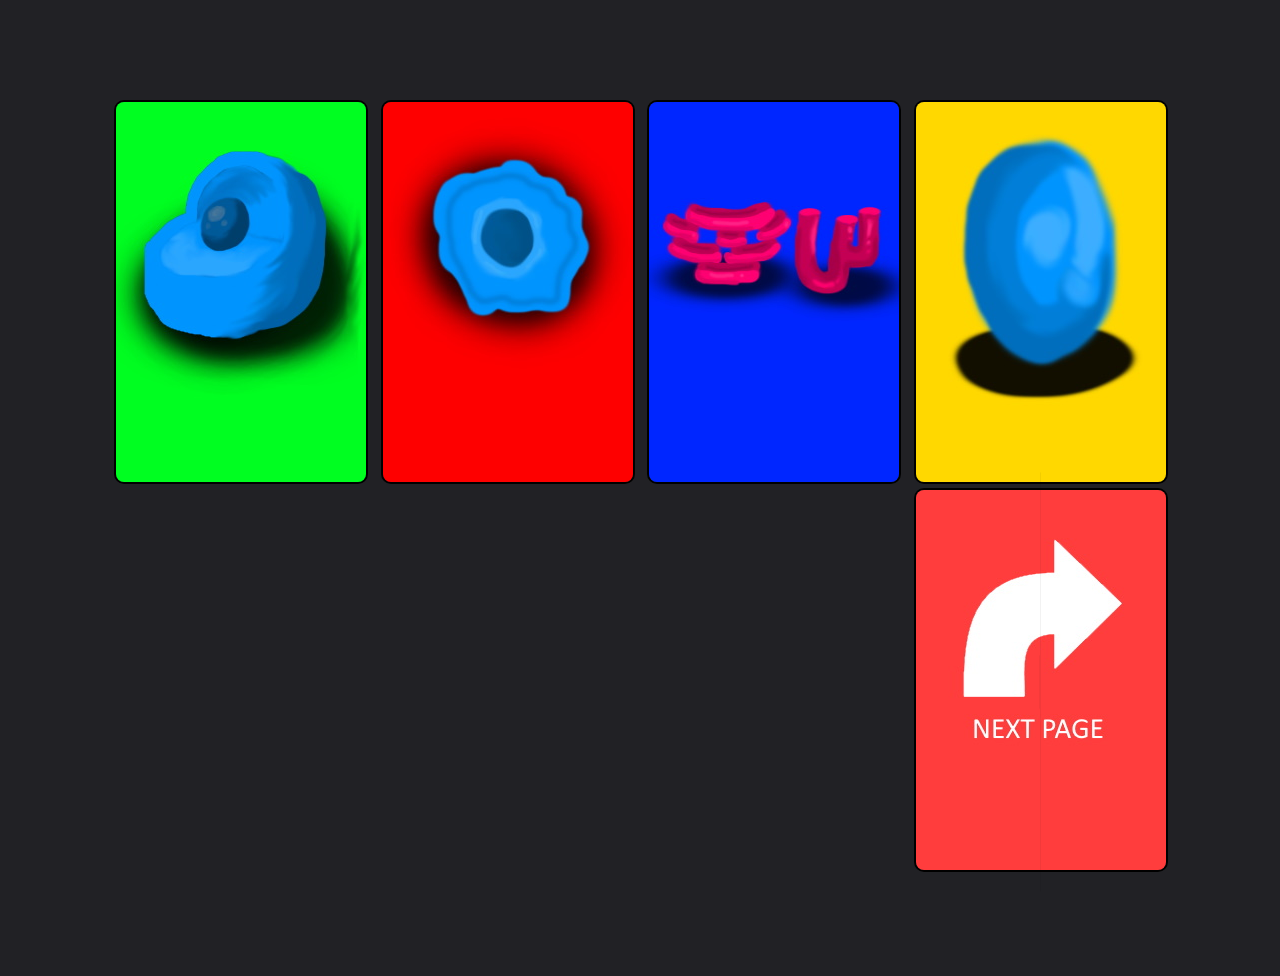
<file: index.html>
<!--© Copyright 2021 Farbod Habibi. All rights Reserved and Owned By Farbod Habibi.-->
<!--WARNING SOME CODE IS TAKEN FROM OPEN SOURCE MATERIAL!-->
<!DOCTYPE html>
<html>
    <head>
        <title>Cells Project</title>
        <link rel="stylesheet" type="text/css" href="style.css">
    </head>
    <body>
        <div class="main">
            <div class="box"> <!-- NUCLEUS -->
                <div class="box-img">
                    <img src="1.jpg">
                </div>

                <div class="content">
                    <h3>NUCLEUS</h3>
                    <p>CELL-TYPE Animal</p>
                </div>

                <dive class="button">
                    <li><a class="b1" href="nucleus.html">Learn More</a></li>
                </dive>
            </div>

            <div class="box"> <!-- NEXT CARD-->
                <div class="box-img">
                    <img src="2.jpg">
                </div>

                <div class="content">
                    <h3>CYTOPLASM</h3>
                    <p>CELL-TYPE Animal</p>
                </div>

                <dive class="button">
                    <li><a class="b1" href="cytoplasm.html">Learn More</a></li>
                </dive>
            </div>

            <div class="box"> <!-- NEXT CARD-->
                <div class="box-img">
                    <img src="3.jpg">
                </div>

                <div class="content">
                    <h3>Endoplasmic Reticulum</h3>
                    <p>CELL-TYPE Animal</p>
                </div>

                <dive class="button">
                    <li><a class="b1" href="endoplasmic reticulum.html">Learn More</a></li>
                </dive>
            </div>
            
            <div class="box"> <!-- NEXT CARD-->
                <div class="box-img">
                    <img src="4.jpg">
                </div>

                <div class="content">
                    <h3>Vacuoles</h3>
                    <p>CELL-TYPE Animal</p>
                </div>

                <dive class="button">
                    <li><a class="b1" href="vacuoles.html">Learn More</a></li>
                </dive>

                <div class="box"> <!-- NEXT CARD-->
                    <div class="box-img">
                        <img src="next.jpg">
                    </div>
    
                    <div class="content">
                        <h3>Next Page</h3>
                        <p>(....)</p>
                    </div>
    
                    <dive class="button">
                        <li><a class="b1" href="index2.html">Next Page</a></li>
                    </dive>
            </div>
    </body>
</html>
</file>
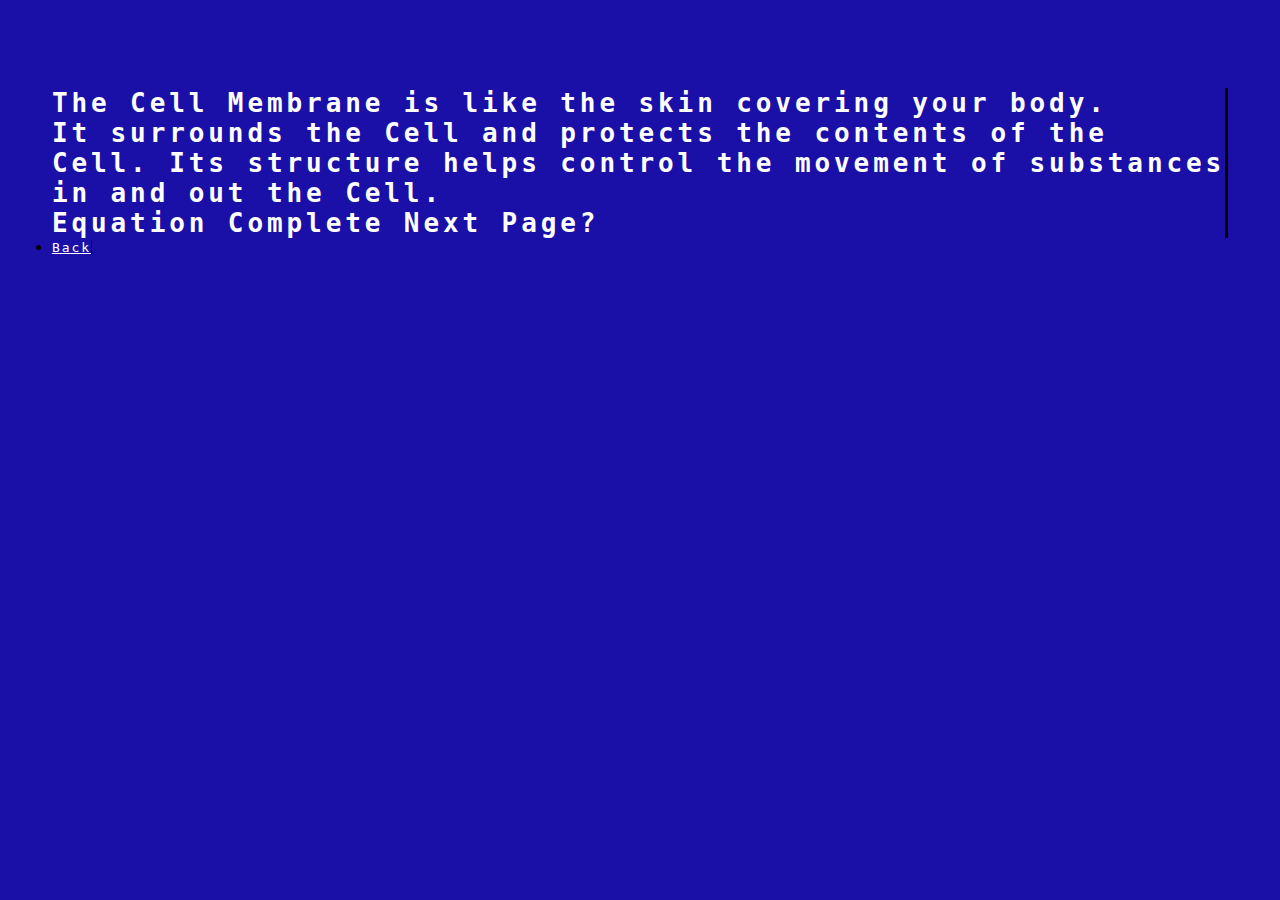
<file: cell membrane.html>
<!--© Copyright 2021 Farbod Habibi. All rights Reserved and Owned By Farbod Habibi.-->
<!--WARNING SOME CODE IS TAKEN FROM OPEN SOURCE MATERIAL!-->
<!DOCTYPE html>
<html>
    <title>CELL MEMBRANE - CONSOLE - ADMIN</title>
    <link rel="stylesheet" type="text/css" href="pagestyle.css">
    <div class="typewriter">

    </div>

    <!--Below is where to type everything in the sentence or paragraph-->

    <div class="content">
        <div class="typewriter">
            <h1>The Cell Membrane is like the skin covering your body.</h1>
            <h1>It surrounds the Cell and protects the contents of the </h1>
            <h1>Cell. Its structure helps control the movement of substances</h1>
            <h1>in and out the Cell.</h1>

            <h1>Equation Complete Next Page?</h1>
            
          </div>

          <dive class="button">
            <li><a class="b2" href="index.html">Back</a></li>
        </dive>
    </div>
</html>
</file>
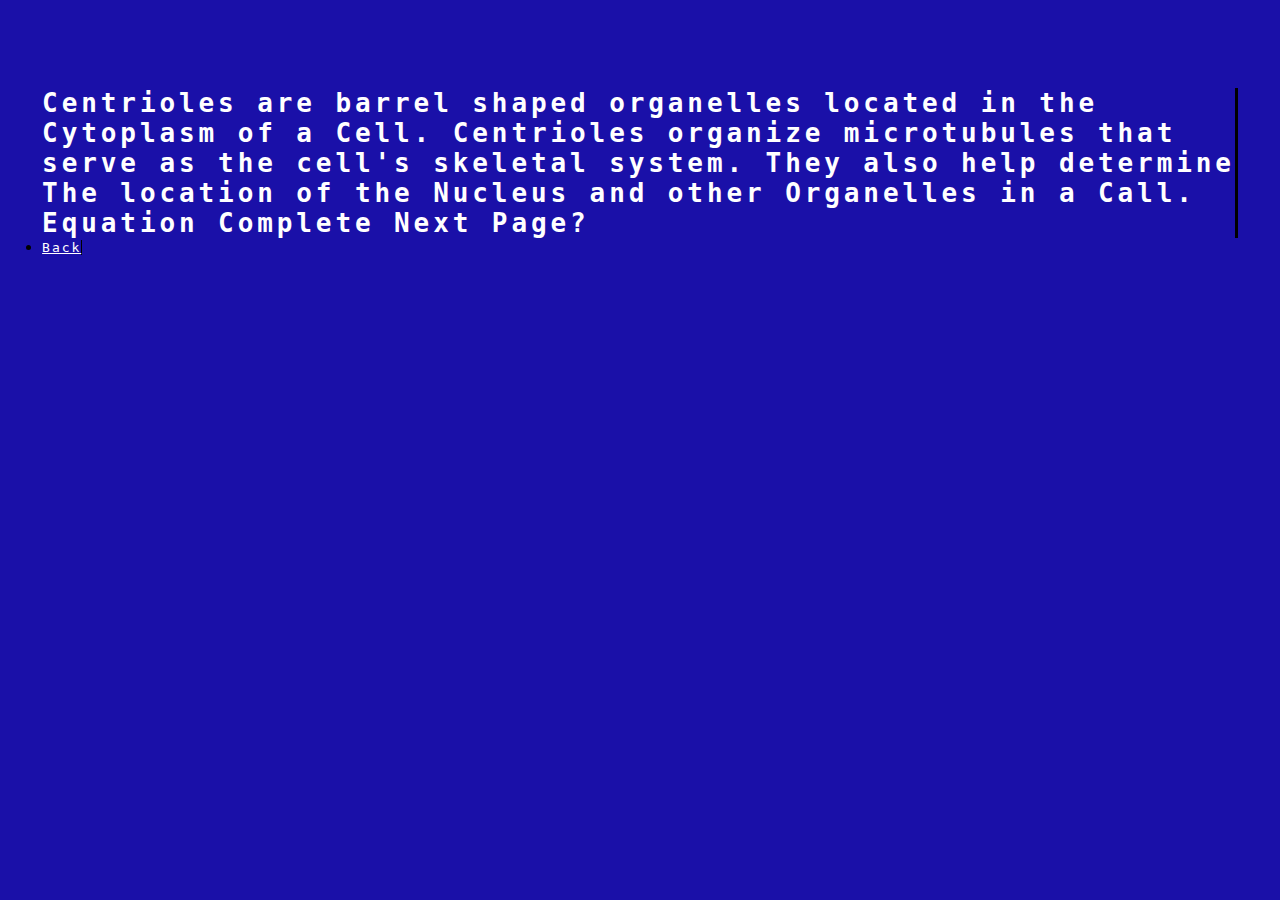
<file: centrioles.html>
<!--© Copyright 2021 Farbod Habibi. All rights Reserved and Owned By Farbod Habibi.-->
<!--WARNING SOME CODE IS TAKEN FROM OPEN SOURCE MATERIAL!-->
<!DOCTYPE html>
<html>
    <title>CENTRIOLES - CONSOLE - ADMIN</title>
    <link rel="stylesheet" type="text/css" href="pagestyle.css">
    <div class="typewriter">

    </div>

    <!--Below is where to type everything in the sentence or paragraph-->

    <div class="content">
        <div class="typewriter">
            <h1>Centrioles are barrel shaped organelles located in the </h1>
            <h1>Cytoplasm of a Cell. Centrioles organize microtubules that</h1>
            <h1>serve as the cell's skeletal system. They also help determine</h1>
            <h1>The location of the Nucleus and other Organelles in a Call.</h1>

            <h1>Equation Complete Next Page?</h1>
            
          </div>

          <dive class="button">
            <li><a class="b2" href="index.html">Back</a></li>
        </dive>
    </div>
</html>
</file>
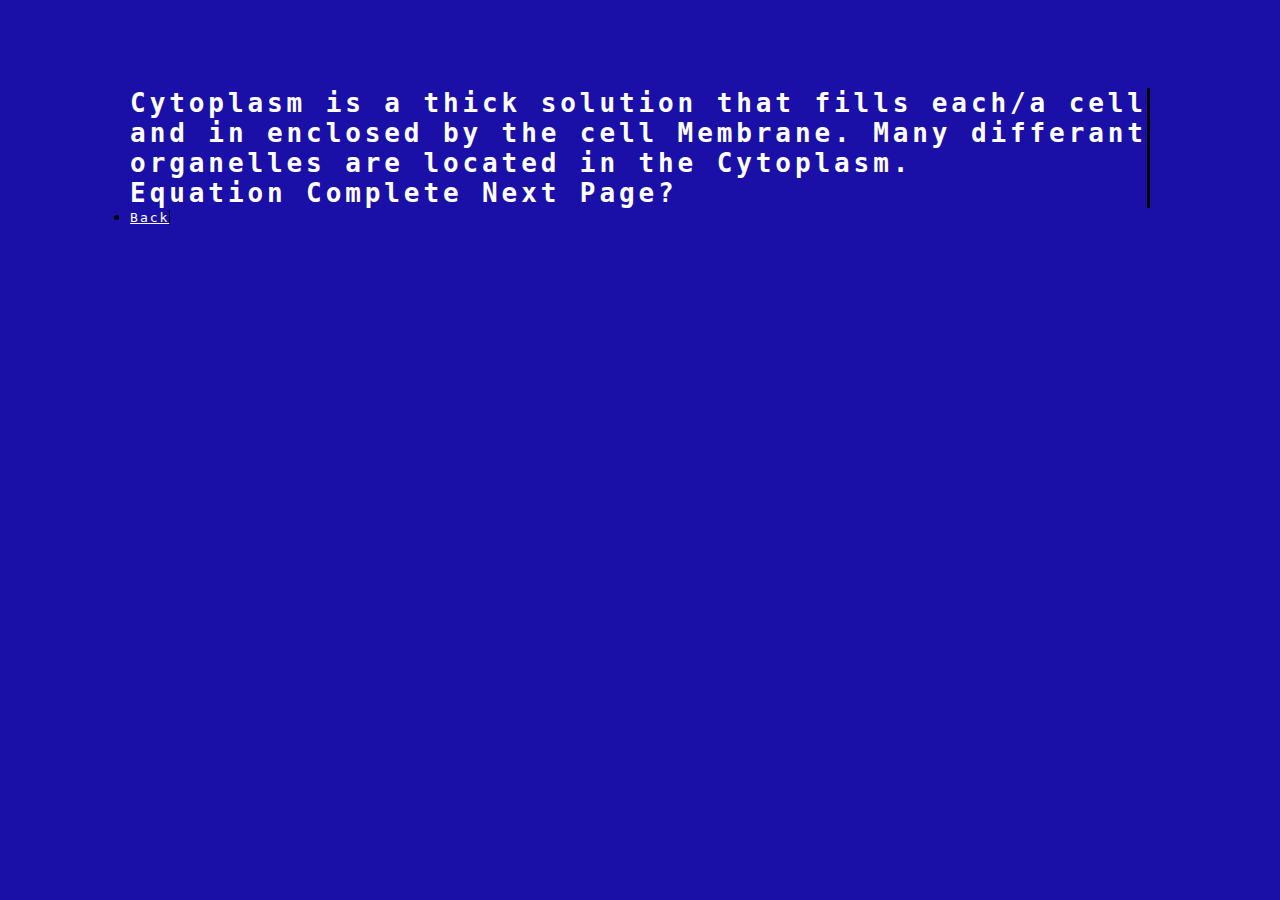
<file: cytoplasm.html>
<!--© Copyright 2021 Farbod Habibi. All rights Reserved and Owned By Farbod Habibi.-->
<!--WARNING SOME CODE IS TAKEN FROM OPEN SOURCE MATERIAL!-->
<!DOCTYPE html>
<html>
    <title>CYTOPLASM - CONSOLE - ADMIN</title>
    <link rel="stylesheet" type="text/css" href="pagestyle.css">
    <div class="typewriter">

    </div>

    <!--Below is where to type everything in the sentence or paragraph-->

    <div class="content">
        <div class="typewriter">
            <h1>Cytoplasm is a thick solution that fills each/a cell</h1>
            <h1>and in enclosed by the cell Membrane. Many differant</h1>
            <h1>organelles are located in the Cytoplasm.</h1>

            <h1>Equation Complete Next Page?</h1>
            
          </div>

          <dive class="button">
            <li><a class="b2" href="index.html">Back</a></li>
        </dive>
    </div>
</html>
</file>
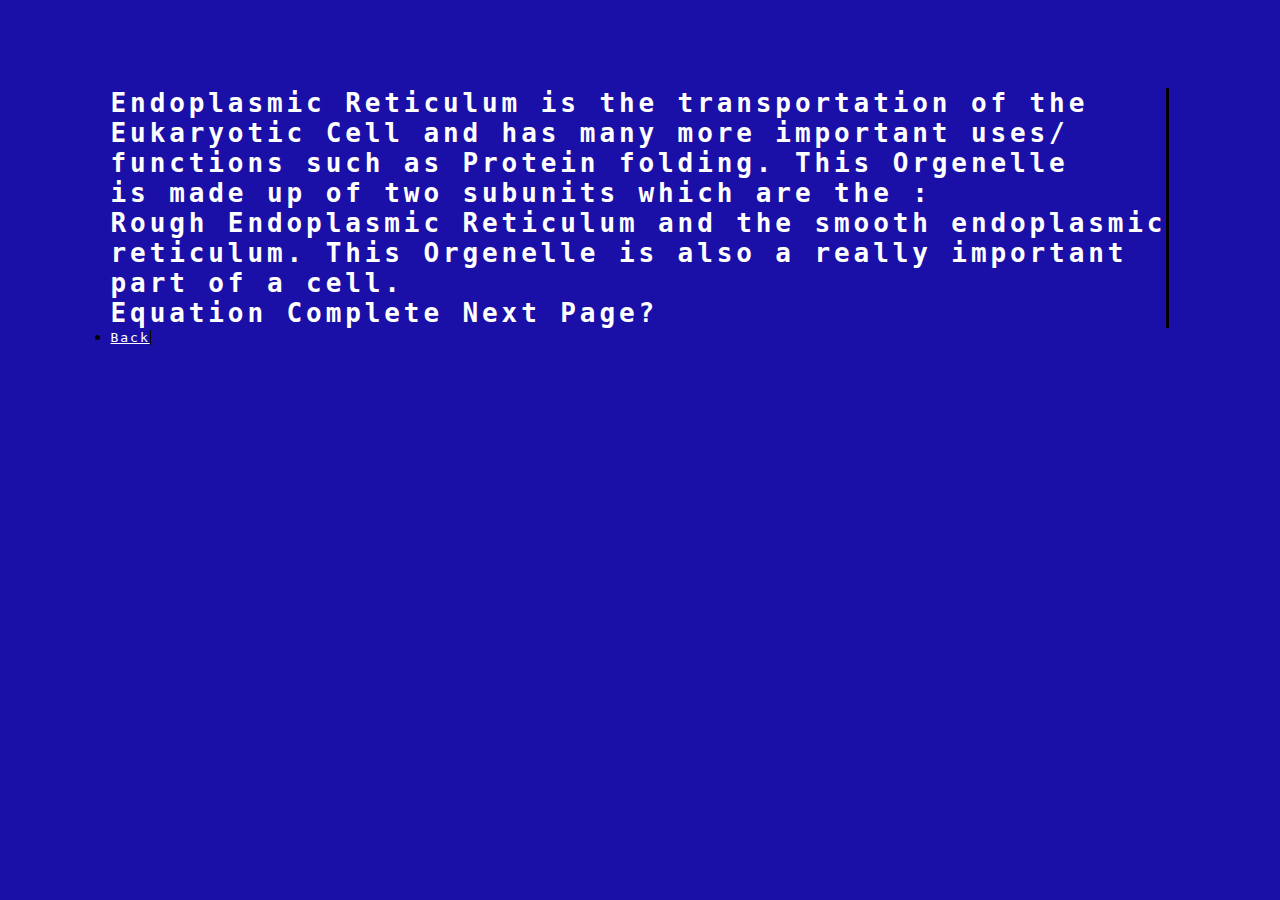
<file: endoplasmic reticulum.html>
<!--© Copyright 2021 Farbod Habibi. All rights Reserved and Owned By Farbod Habibi.-->
<!--WARNING SOME CODE IS TAKEN FROM OPEN SOURCE MATERIAL!-->
<!DOCTYPE html>
<html>
    <title>ENDOPLASMIC RETICULUM - CONSOLE - ADMIN</title>
    <link rel="stylesheet" type="text/css" href="pagestyle.css">
    <div class="typewriter">

    </div>

    <!--Below is where to type everything in the sentence or paragraph-->

    <div class="content">
        <div class="typewriter">
            <h1>Endoplasmic Reticulum is the transportation of the</h1>
            <h1>Eukaryotic Cell and has many more important uses/</h1>
            <h1>functions such as Protein folding. This Orgenelle</h1>
            <h1>is made up of two subunits which are the        :</h1>
            <h1>Rough Endoplasmic Reticulum and the smooth endoplasmic</h1>
            <h1>reticulum. This Orgenelle is also a really important </h1>
            <h1>part of a cell.</h1>

            <h1>Equation Complete Next Page?</h1>
            
          </div>

          <dive class="button">
            <li><a class="b2" href="index.html">Back</a></li>
        </dive>
    </div>
</html>
</file>
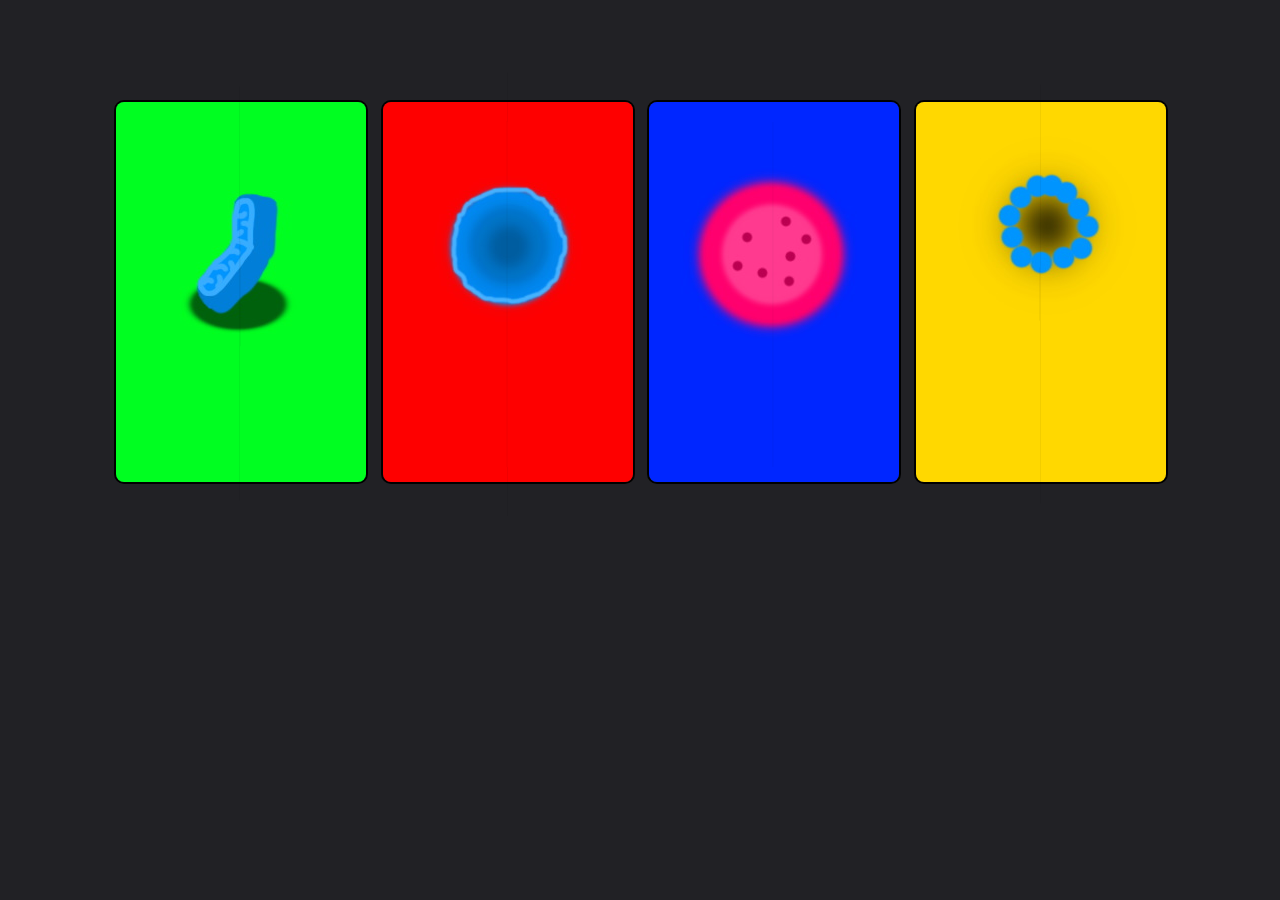
<file: index2.html>
<!--© Copyright 2021 Farbod Habibi. All rights Reserved and Owned By Farbod Habibi.-->
<!--WARNING SOME CODE IS TAKEN FROM OPEN SOURCE MATERIAL!-->
<!DOCTYPE html>
<html>
    <head>
        <title>Cells</title>
        <link rel="stylesheet" type="text/css" href="style.css">
    </head>
    <body>
        <div class="mainp">
            <div class="box"> <!-- NEXT CARD-->
                <div class="box-img">
                    <img src="5.jpg">
                </div>
    
                <div class="content">
                    <h3>Mitochondria</h3>
                    <p>CELL-TYPE Animal</p>
                </div>
    
                <dive class="button">
                    <li><a class="b1" href="mitochondria.html">Learn More</a></li>
                </dive>
            </div>
    
                <div class="box"> <!-- NEXT CARD-->
                <div class="box-img">
                    <img src="6.jpg">
                </div>
        
                <div class="content">
                    <h3>Cell Membrane</h3>
                    <p>CELL-TYPE Animal</p>
                </div>
        
                 <dive class="button">
                    <li><a class="b1" href="cell membrane.html">Learn More</a></li>
                </dive>
            </div>
    
                    <div class="box"> <!-- NEXT CARD-->
    
                    <div class="box-img">
                        <img src="7.jpg">
                    </div>
            
                    <div class="content">
                        <h3>Lysosome</h3>
                        <p>CELL-TYPE Animal</p>
                    </div>
            
                    <dive class="button">
                        <li><a class="b1" href="lysosome.html">Learn More</a></li>
                    </dive>
                </div>
    
                    <div class="box"> <!-- NEXT CARD-->
    
                        <div class="box-img">
                            <img src="8.jpg">
                        </div>
                
                        <div class="content">
                            <h3>centrioles</h3>
                            <p>CELL-TYPE Animal</p>
                        </div>
                
                        <dive class="button">
                            <li><a class="b1" href="centrioles.html">Learn More</a></li>
                        </dive>
                    </div>
        </div>
    </body>
</html>
</file>
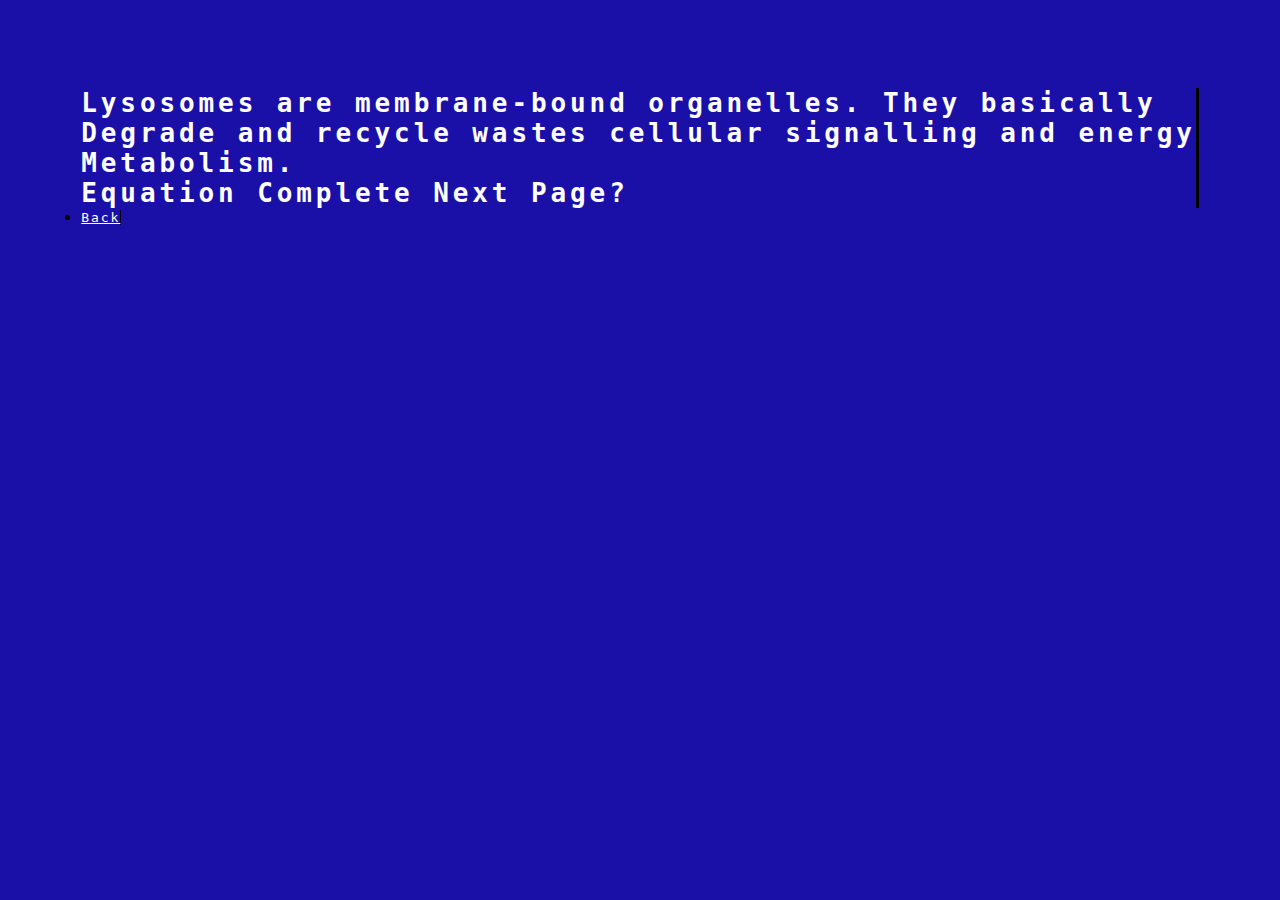
<file: lysosome.html>
<!--© Copyright 2021 Farbod Habibi. All rights Reserved and Owned By Farbod Habibi.-->
<!--WARNING SOME CODE IS TAKEN FROM OPEN SOURCE MATERIAL!-->
<!DOCTYPE html>
<html>
    <title>LYSOSOME - CONSOLE - ADMIN</title>
    <link rel="stylesheet" type="text/css" href="pagestyle.css">
    <div class="typewriter">

    </div>

    <!--Below is where to type everything in the sentence or paragraph-->

    <div class="content">
        <div class="typewriter">
            <h1>Lysosomes are membrane-bound organelles. They basically </h1>
            <h1>Degrade and recycle wastes cellular signalling and energy</h1>
            <h1>Metabolism.</h1>

            <h1>Equation Complete Next Page?</h1>
            
          </div>

          <dive class="button">
            <li><a class="b2" href="index.html">Back</a></li>
        </dive>
    </div>
</html>
</file>
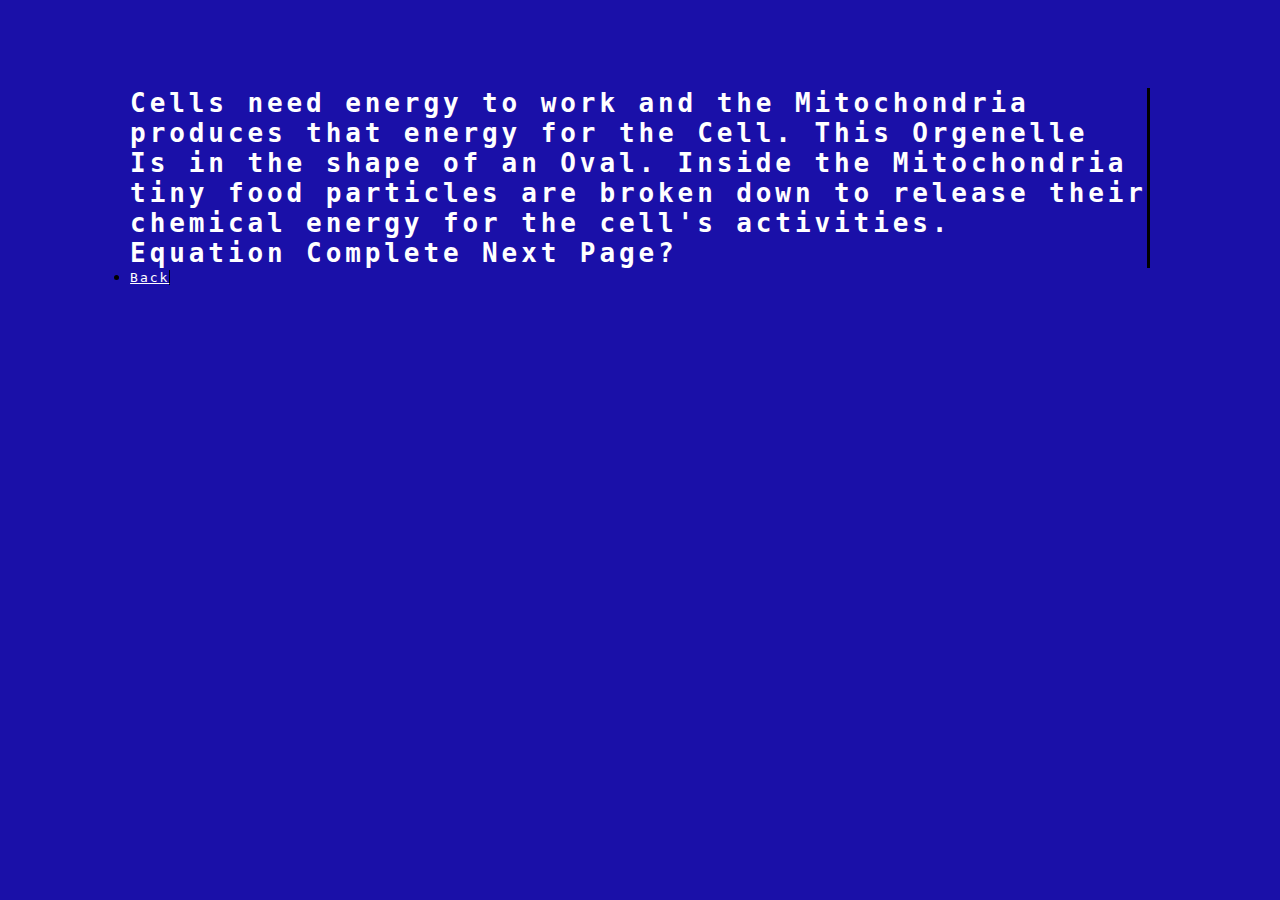
<file: mitochondria.html>
<!--© Copyright 2021 Farbod Habibi. All rights Reserved and Owned By Farbod Habibi.-->
<!--WARNING SOME CODE IS TAKEN FROM OPEN SOURCE MATERIAL!-->
<!DOCTYPE html>
<html>
    <title>MITOCHONDRIA - CONSOLE - ADMIN</title>
    <link rel="stylesheet" type="text/css" href="pagestyle.css">
    <div class="typewriter">

    </div>

    <!--Below is where to type everything in the sentence or paragraph-->

    <div class="content">
        <div class="typewriter">
            <h1>Cells need energy to work and the Mitochondria</h1>
            <h1>produces that energy for the Cell. This Orgenelle</h1>
            <h1>Is in the shape of an Oval. Inside the Mitochondria</h1>
            <h1>tiny food particles are broken down to release their</h1>
            <h1>chemical energy for the cell's activities.</h1>

            <h1>Equation Complete Next Page?</h1>
            
          </div>

          <dive class="button">
            <li><a class="b2" href="index.html">Back</a></li>
        </dive>
    </div>
</html>
</file>
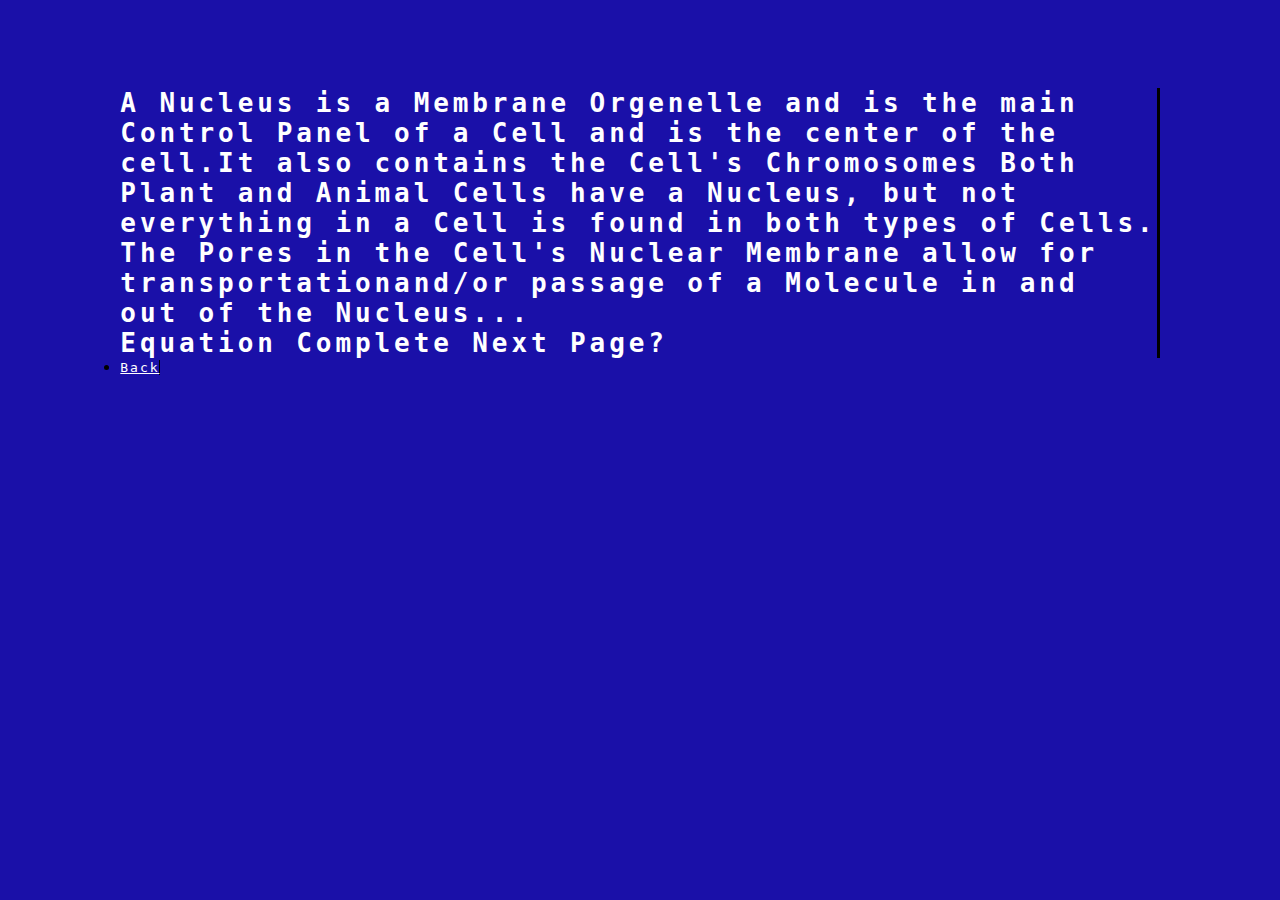
<file: nucleus.html>
<!--© Copyright 2021 Farbod Habibi. All rights Reserved and Owned By Farbod Habibi.-->
<!--WARNING SOME CODE IS TAKEN FROM OPEN SOURCE MATERIAL!-->
<!DOCTYPE html>
<html>
    <title>NUCLEUS - CONSOLE - ADMIN</title>
    <link rel="stylesheet" type="text/css" href="pagestyle.css">
    <div class="typewriter">

    </div>

    <!--Below is where to type everything in the sentence or paragraph-->

    <div class="content">
        <div class="typewriter">
            <h1>A Nucleus is a Membrane Orgenelle and is the main</h1>
            <h1>Control Panel of a Cell and is the center of the</h1>
            <h1>cell.It also contains the Cell's Chromosomes Both</h1>
            <h1>Plant and Animal Cells have a Nucleus, but not </h1>
            <h1>everything in a Cell is found in both types of Cells.</h1>
            <h1>The Pores in the Cell's Nuclear Membrane allow for </h1>
            <h1> transportationand/or passage of a Molecule in and </h1>
            <h1>out of the Nucleus...</h1>

            <h1>Equation Complete Next Page?</h1>
            
          </div>

          <dive class="button">
            <li><a class="b2" href="index.html">Back</a></li>
        </dive>
    </div>
</html>
</file>
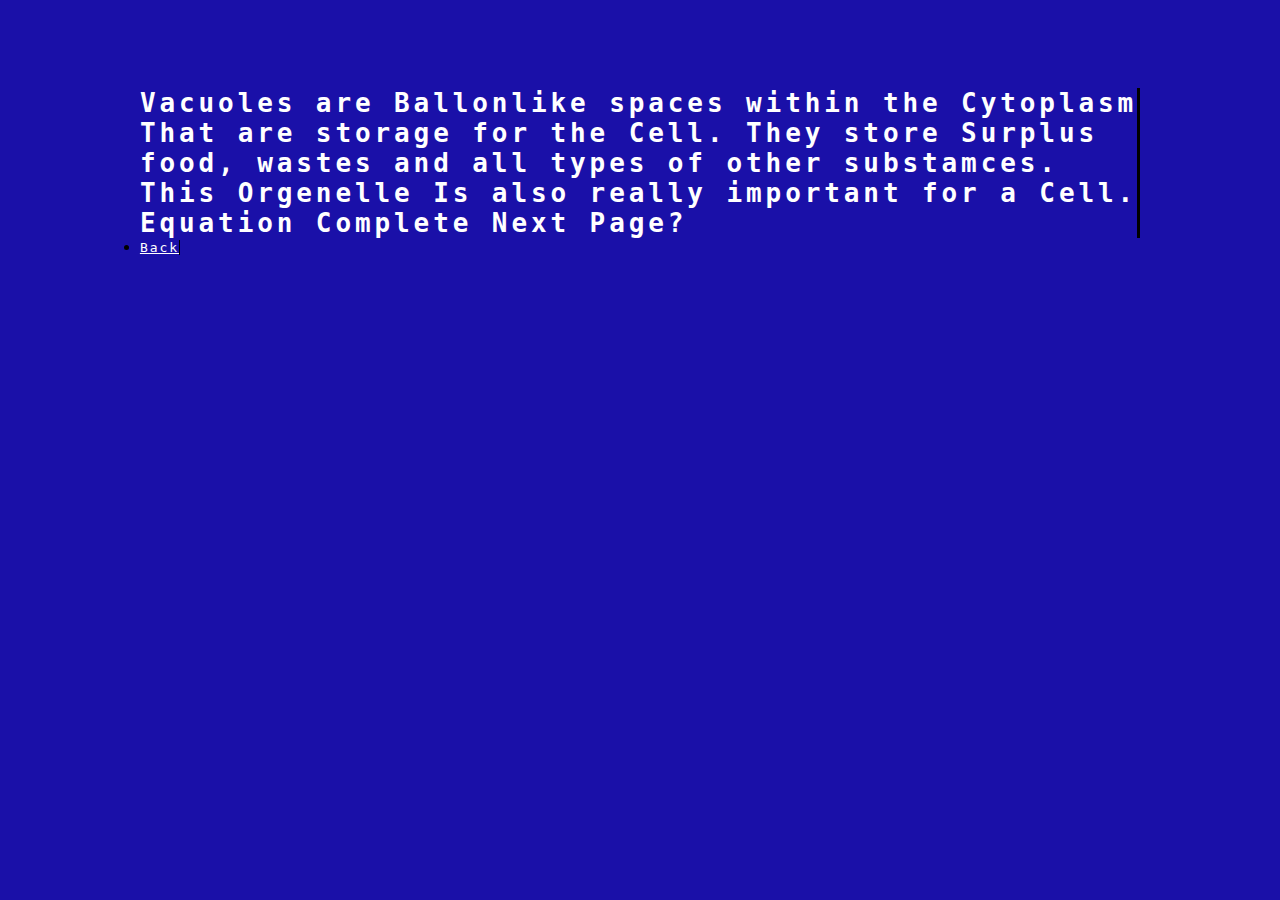
<file: vacuoles.html>
<!--© Copyright 2021 Farbod Habibi. All rights Reserved and Owned By Farbod Habibi.-->
<!--WARNING SOME CODE IS TAKEN FROM OPEN SOURCE MATERIAL!-->
<!DOCTYPE html>
<html>
    <title>VACUOLES - CONSOLE - ADMIN</title>
    <link rel="stylesheet" type="text/css" href="pagestyle.css">
    <div class="typewriter">

    </div>

    <!--Below is where to type everything in the sentence or paragraph-->

    <div class="content">
        <div class="typewriter">
            <h1>Vacuoles are Ballonlike spaces within the Cytoplasm</h1>
            <h1>That are storage for the Cell. They store Surplus </h1>
            <h1>food, wastes and all types of other substamces.</h1>
            <h1>This Orgenelle Is also really important for a Cell.</h1>

            <h1>Equation Complete Next Page?</h1>
            
          </div>

          <dive class="button">
            <li><a class="b2" href="index.html">Back</a></li>
        </dive>
    </div>
</html>
</file>
<file: style.css>
/*© Copyright 2021 Farbod Habibi. All rights Reserved and Owned By Farbod Habibi.
WARNING SOME CODE IS TAKEN FROM OPEN SOURCE MATERIAL!*/
body{
    margin: 100px;
    padding: 0;
    font-family: sans-serif;
    background: #212125;

}

.main{
    display: flex;
    flex-direction: row;
    justify-content: space-evenly;
}

.mainp{
    display: flex;
    flex-direction: row;
    justify-content: space-evenly;
}

div.box{
    padding: 0;
}

.box{
    position: relative;
    width: 252px;
    perspective: 1000px;
    transition: all 0.5s ease-in-out 0.5s;
}

.box:hover{
    transform: scale(1.1);
    box-shadow: 1px 2px 10px 5px solid #000;
}

.box .box-img{
    transform: rotateY(0);
    transition: all 0.5s ease-in-out 0s;
}

.box:hover .box-img{
    transform: rotateY(-90deg);
}

.box .box-img img{
    width: 250px;
    height: 380px;
    border: 2px solid #000;
    border-radius: 10px;
}

.box .content{
    color: white;
    background: rgba(0,0,0,0.8);
    top: 0;
    left: 0;
    width: 100%;
    height: 100%;
    position: absolute;
    padding: 90px 20px;
    box-sizing: border-box;
    text-align: center;
    border-radius: 10px;
    transform: rotateY(90deg);
    transition: all 0.5s ease-in-out 0s;
}

.box:hover .content{
    transform: rotateY(0);
}

.box .content p{
    border-top: 1px solid white;
    border-bottom: 1px solid white;
    padding: 20px 0;
    margin: 0 25px;
}

.box .button{
    background: none;
    top: 0;
    left: 0;
    width: 100%;
    height: 100%;
    position: absolute;
    padding: 260px 50px;
    box-sizing: border-box;
    text-align: center;
    align-items: center;
    transform: rotateY(90deg);
    transition: all 0.5s ease-in-out 0s;
}

.box:hover .button{
    transform: rotateY(0);
}

.box .button li{
    list-style: none;
    padding: 15px 0;
}

.box .button li a{
    color: white;
    text-decoration: none;
    border: 1px solid transparent;
    padding: 5px 10px;
    background: #27ae60;
    border-radius: 50px;
}

.box .button li a:hover{
    background: #10890C;
}
</file>
<file: pagestyle.css>
/*CODE TAKEN FROM OPEN SOURCE MATERIAL BUT EDITED BY FARBOD HABIBI*/
body {
    background: rgb(26, 16, 168);
    padding-top: 5em;
    display: flex;
    justify-content: center;
}
  
.typewriter h1 {
    color: #fff;
    font-family: monospace;
    overflow: hidden; 
    border-right: .15em solid rgb(0, 0, 0); 
    white-space: nowrap; 
    margin: 0 auto; 
    letter-spacing: .15em;
    animation: 
    typing 3.5s steps(30, end),
    blink-caret .5s step-end infinite;
}
  
@keyframes typing {
    from { width: 0 }
    to { width: 100% }
}
  
@keyframes blink-caret {
    from, to { border-color: transparent }
    50% { border-color: orange }
}

.b2 {
    color: #fff;
    font-family: monospace;
    overflow: hidden; 
    border-right: .15em solid rgb(0, 0, 0); 
    white-space: nowrap; 
    margin: 0 auto; 
    letter-spacing: .15em;
    animation: 
    typing 3.5s steps(30, end),
    blink-caret .5s step-end infinite;
}
</file>
